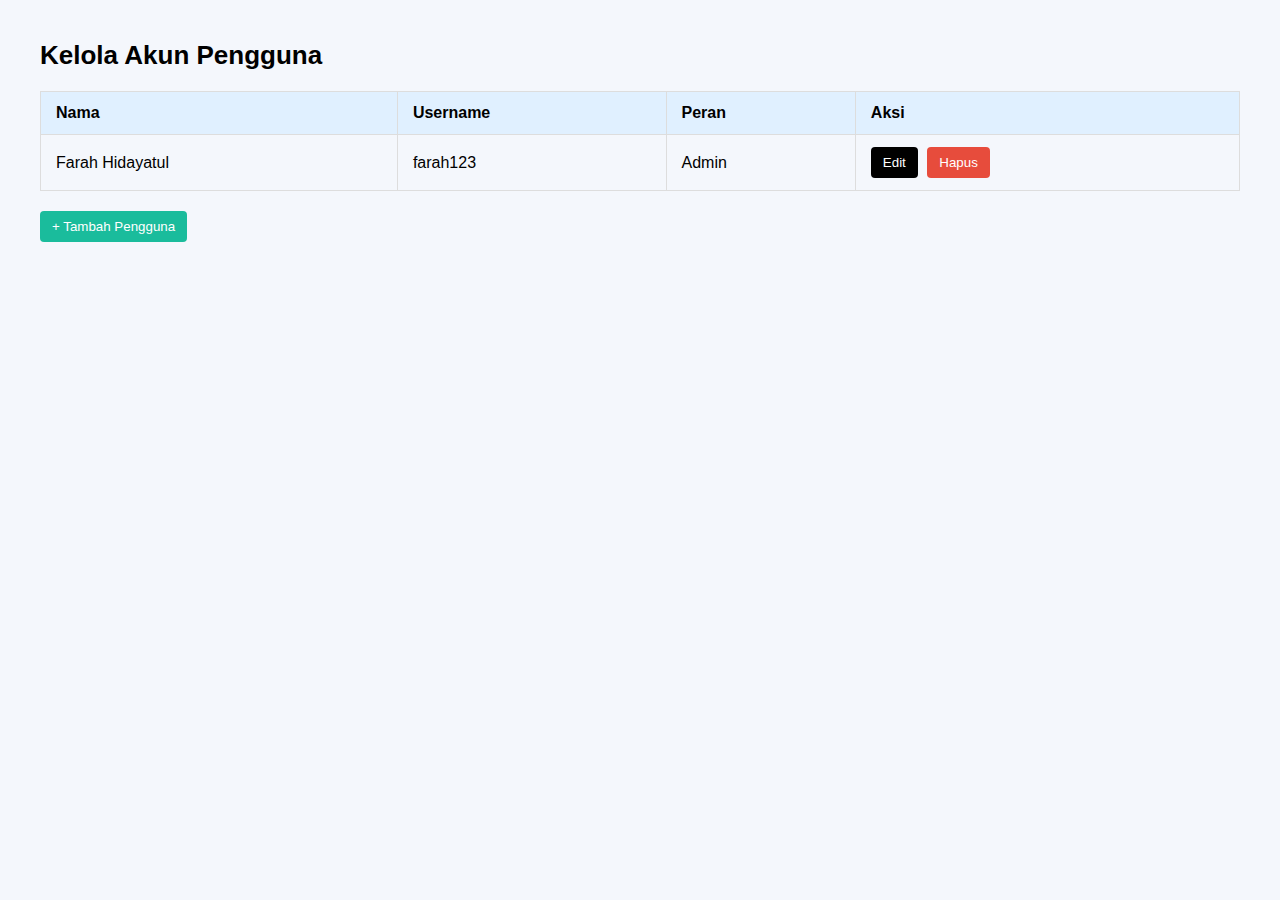
<file: kelolaakun.html>
<!DOCTYPE html>
<html lang="id">
<head>
  <meta charset="UTF-8" />
  <meta name="viewport" content="width=device-width, initial-scale=1.0"/>
  <title>Kelola Akun Pengguna</title>
  <link rel="stylesheet" href="./kelolaakun.css" />
</head>
<body>
  

  <div class="content">
    <h1>Kelola Akun Pengguna</h1>

    <table>
      <thead>
        <tr>
          <th>Nama</th>
          <th>Username</th>
          <th>Peran</th>
          <th>Aksi</th>
        </tr>
      </thead>
      <tbody>
        <tr>
          <td>Farah Hidayatul</td>
          <td>farah123</td>
          <td>Admin</td>
          <td>
            <button>Edit</button>
            <button class="delete">Hapus</button>
          </td>
        </tr>
        <!-- Tambah baris lainnya sesuai kebutuhan -->
      </tbody>
    </table>
    <button class="add">+ Tambah Pengguna</button>
  </div>
</body>
</html>
</file>
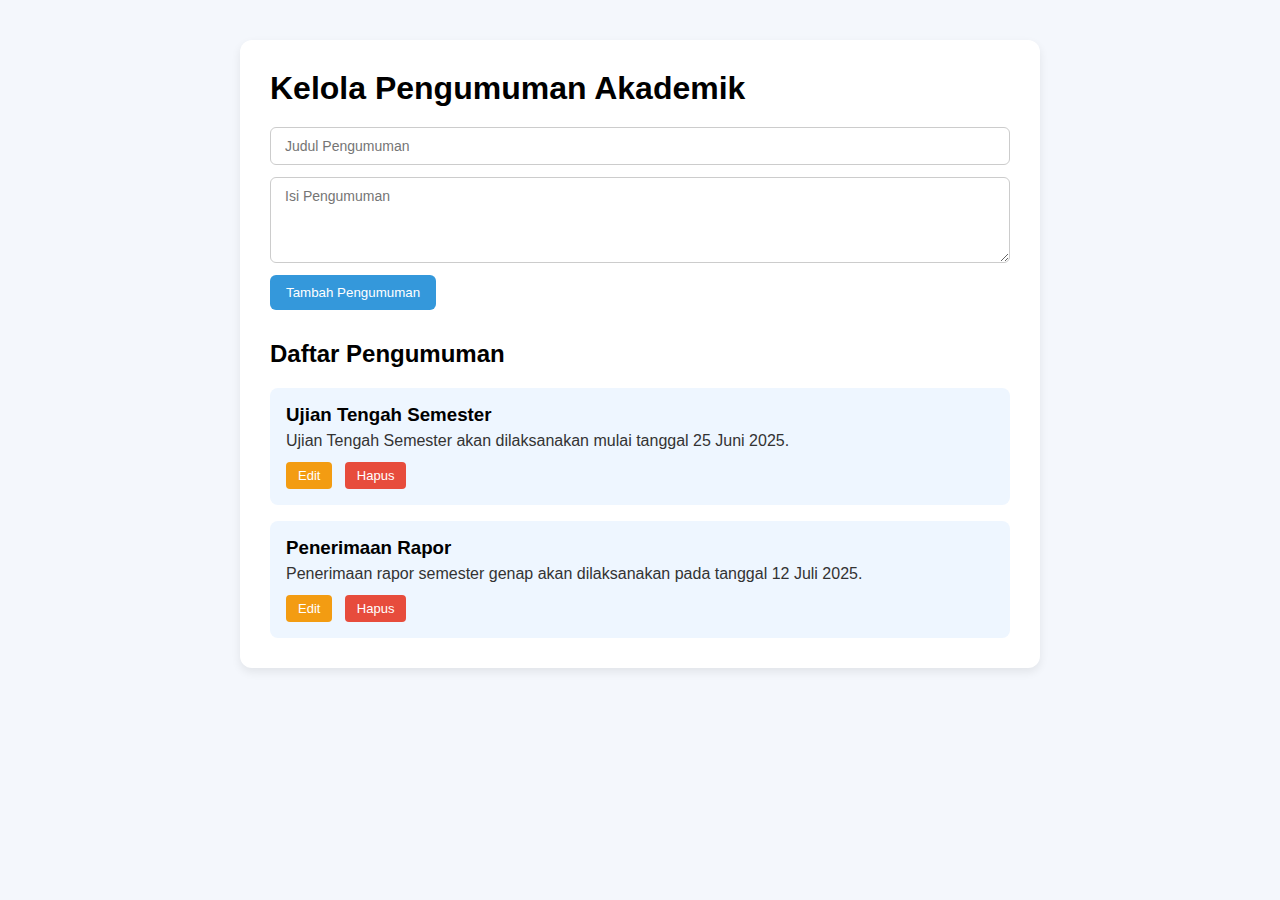
<file: kelolapengumuman.html>
<!DOCTYPE html>
<html lang="id">
<head>
  <meta charset="UTF-8" />
  <meta name="viewport" content="width=device-width, initial-scale=1.0"/>
  <title>Kelola Pengumuman Akademik</title>
  <link rel="stylesheet" href="./kelolapengumuman.css" />
</head>
<body>
  <div class="container">
    <h1>Kelola Pengumuman Akademik</h1>

    <form class="form-pengumuman">
      <input type="text" placeholder="Judul Pengumuman" required />
      <textarea placeholder="Isi Pengumuman" rows="4" required></textarea>
      <button type="submit">Tambah Pengumuman</button>
    </form>

    <h2>Daftar Pengumuman</h2>
    <div class="pengumuman-list">
      <div class="pengumuman-item">
        <h3>Ujian Tengah Semester</h3>
        <p>Ujian Tengah Semester akan dilaksanakan mulai tanggal 25 Juni 2025.</p>
        <button class="edit">Edit</button>
        <button class="delete">Hapus</button>
      </div>
      <div class="pengumuman-item">
        <h3>Penerimaan Rapor</h3>
        <p>Penerimaan rapor semester genap akan dilaksanakan pada tanggal 12 Juli 2025.</p>
        <button class="edit">Edit</button>
        <button class="delete">Hapus</button>
      </div>
      <!-- Tambah item lainnya sesuai kebutuhan -->
    </div>
  </div>
</body>
</html>
</file>
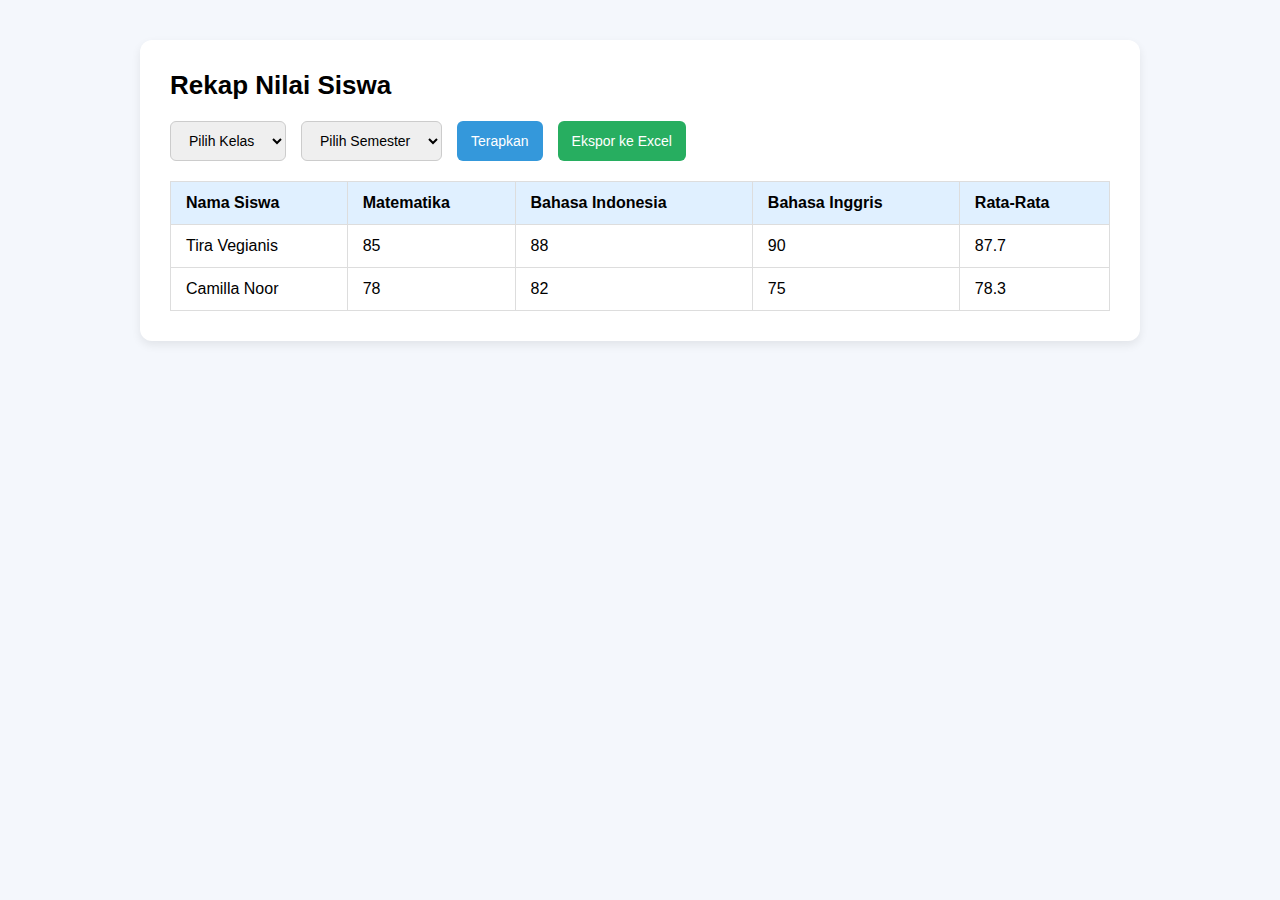
<file: lihatnilai.html>
<!DOCTYPE html>
<html lang="id">
<head>
  <meta charset="UTF-8" />
  <meta name="viewport" content="width=device-width, initial-scale=1.0"/>
  <title>Lihat dan Ekspor Rekap Nilai</title>
  <link rel="stylesheet" href="./lihatnilai.css" />
</head>
<body>
  <div class="container">
    <h1>Rekap Nilai Siswa</h1>

    <div class="filter-bar">
      <select>
        <option value="">Pilih Kelas</option>
        <option>XI RPL</option>
        <option>XI AKL</option>
        <option>XI MP</option>
      </select>
      <select>
        <option value="">Pilih Semester</option>
        <option>Semester 1</option>
        <option>Semester 2</option>
      </select>
      <button class="filter">Terapkan</button>
      <button class="export">Ekspor ke Excel</button>
    </div>

    <table>
      <thead>
        <tr>
          <th>Nama Siswa</th>
          <th>Matematika</th>
          <th>Bahasa Indonesia</th>
          <th>Bahasa Inggris</th>
          <th>Rata-Rata</th>
        </tr>
      </thead>
      <tbody>
        <tr>
          <td>Tira Vegianis</td>
          <td>85</td>
          <td>88</td>
          <td>90</td>
          <td>87.7</td>
        </tr>
        <tr>
          <td>Camilla Noor</td>
          <td>78</td>
          <td>82</td>
          <td>75</td>
          <td>78.3</td>
        </tr>
        <!-- Tambah data lainnya -->
      </tbody>
    </table>
  </div>
</body>
</html>
</file>
<file: kelolaakun.css>
* {
  margin: 0;
  padding: 0;
  box-sizing: border-box;
  font-family: 'Segoe UI', sans-serif;
}

body {
  display: flex;
  min-height: 100vh;
  background-color: #f4f7fc;
}



.content {
  flex-grow: 1;
  padding: 40px;
}

.content h1 {
  font-size: 26px;
  margin-bottom: 20px;
}

table {
  width: 100%;
  border-collapse: collapse;
  margin-bottom: 20px;
}

thead {
  background-color: #e0f0ff;
}

th, td {
  border: 1px solid #ddd;
  padding: 12px 15px;
  text-align: left;
}

button {
  padding: 8px 12px;
  border: none;
  background-color: #000;
  color: #fff;
  cursor: pointer;
  border-radius: 4px;
  margin-right: 5px;
}

button.delete {
  background-color: #e74c3c;
}

button.add {
  background-color: #1abc9c;
}
</file>
<file: kelolapengumuman.css>
* {
  margin: 0;
  padding: 0;
  box-sizing: border-box;
  font-family: 'Segoe UI', sans-serif;
}

body {
  background-color: #f4f7fc;
  padding: 40px;
}

.container {
  background-color: white;
  padding: 30px;
  border-radius: 12px;
  max-width: 800px;
  margin: auto;
  box-shadow: 0 4px 10px rgba(0, 0, 0, 0.08);
}

h1, h2 {
  margin-bottom: 20px;
}

.form-pengumuman {
  display: flex;
  flex-direction: column;
  gap: 12px;
  margin-bottom: 30px;
}

input[type="text"], textarea {
  padding: 10px 14px;
  border: 1px solid #ccc;
  border-radius: 6px;
  font-size: 14px;
  width: 100%;
}

button[type="submit"] {
  padding: 10px 16px;
  background-color: #3498db;
  color: white;
  border: none;
  border-radius: 6px;
  cursor: pointer;
  width: fit-content;
}

.pengumuman-list {
  display: flex;
  flex-direction: column;
  gap: 16px;
}

.pengumuman-item {
  background-color: #eef6ff;
  padding: 16px;
  border-radius: 8px;
  position: relative;
}

.pengumuman-item h3 {
  margin-bottom: 6px;
}

.pengumuman-item p {
  margin-bottom: 12px;
  color: #333;
}

button.edit, button.delete {
  padding: 6px 12px;
  border: none;
  border-radius: 4px;
  margin-right: 8px;
  cursor: pointer;
  font-size: 13px;
}

button.edit {
  background-color: #f39c12;
  color: white;
}

button.delete {
  background-color: #e74c3c;
  color: white;
}
</file>
<file: lihatnilai.css>
* {
  margin: 0;
  padding: 0;
  box-sizing: border-box;
  font-family: 'Segoe UI', sans-serif;
}

body {
  background-color: #f4f7fc;
  padding: 40px;
}

.container {
  background-color: white;
  padding: 30px;
  border-radius: 12px;
  box-shadow: 0 4px 10px rgba(0, 0, 0, 0.08);
  max-width: 1000px;
  margin: auto;
}

h1 {
  font-size: 26px;
  margin-bottom: 20px;
}

.filter-bar {
  display: flex;
  gap: 15px;
  margin-bottom: 20px;
  flex-wrap: wrap;
}

select, .filter, .export {
  padding: 10px 14px;
  border-radius: 6px;
  border: 1px solid #ccc;
  font-size: 14px;
}

button.filter {
  background-color: #3498db;
  color: white;
  border: none;
}

button.export {
  background-color: #27ae60;
  color: white;
  border: none;
}

table {
  width: 100%;
  border-collapse: collapse;
}

thead {
  background-color: #e0f0ff;
}

th, td {
  text-align: left;
  padding: 12px 15px;
  border: 1px solid #ddd;
}
</file>
